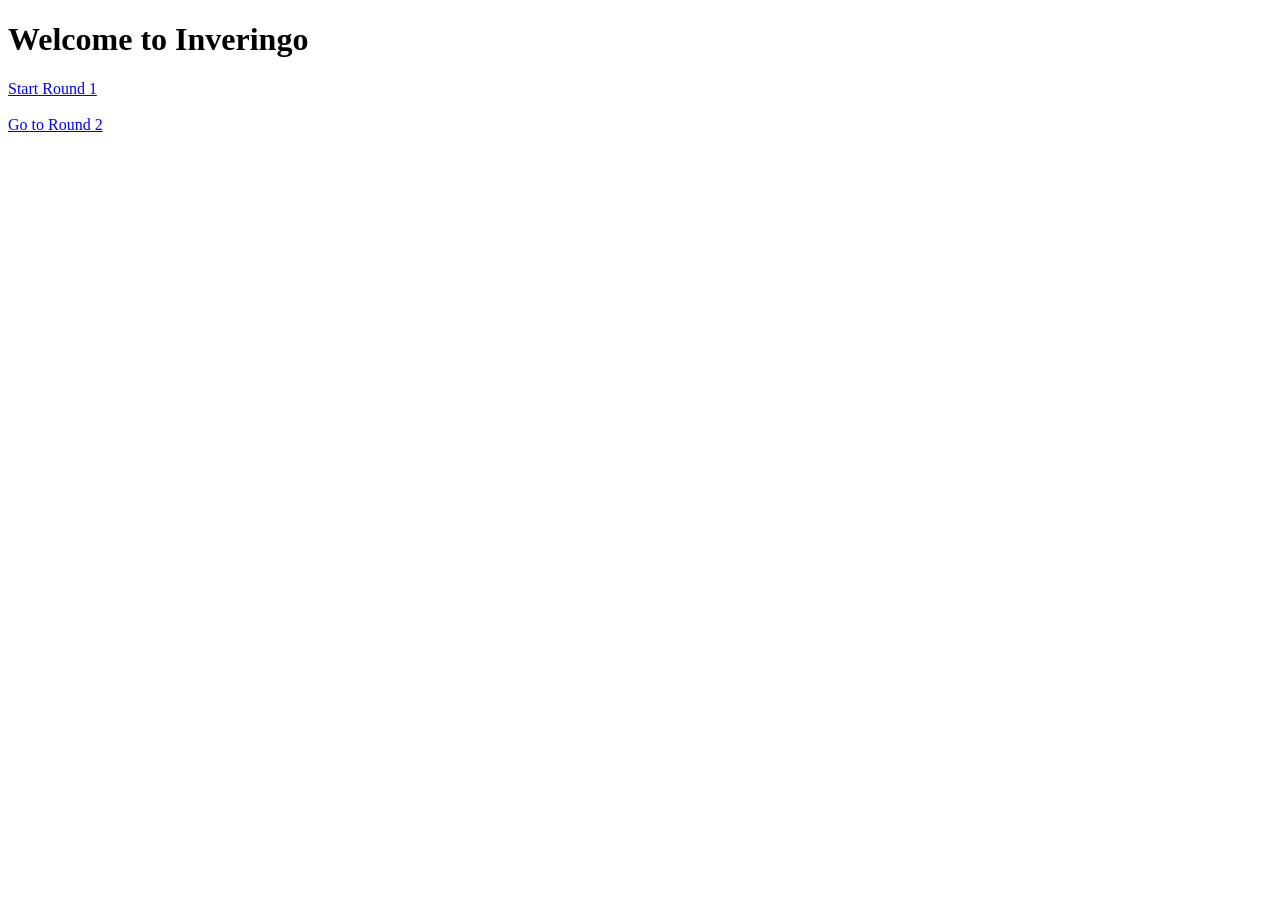
<file: index.html>
<!DOCTYPE html>
<html>
<head>
    <title>Inveringo Event</title>
</head>
<body>
    <h1>Welcome to Inveringo</h1>
    <a href="round1.html">Start Round 1</a><br><br>
    <a href="round2.html">Go to Round 2</a>
</body>
</html>
</file>
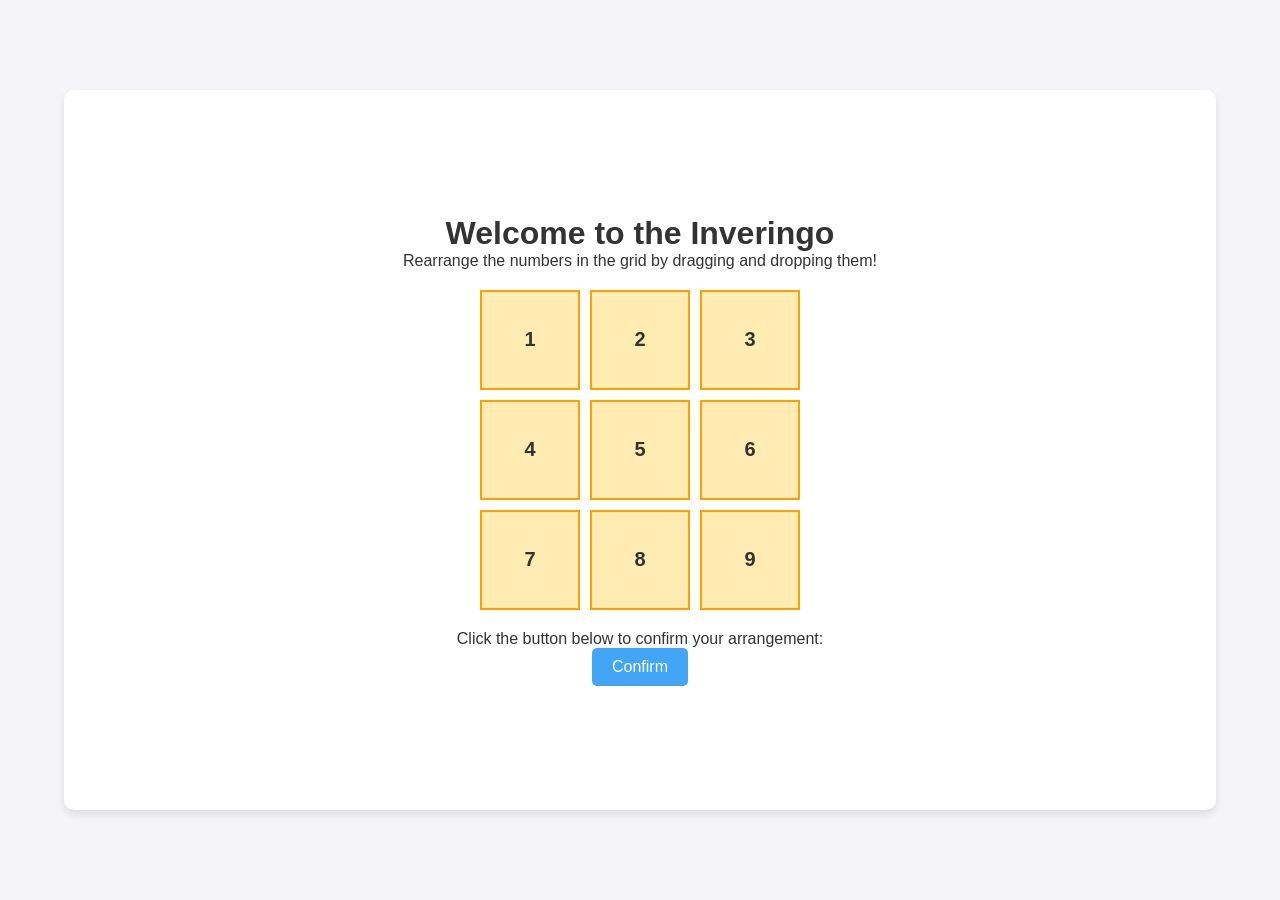
<file: round1.html>
<!DOCTYPE html>
<html lang="en">

<head>
    <meta charset="UTF-8">
    <meta name="viewport" content="width=device-width, initial-scale=1.0">
    <title>Bingo Game</title>
    <link rel="stylesheet" href="styles.css">
</head>

<body>
    <div class="container">
        <!-- Setup Section -->
        <div id="setup-container" class="welcome-container">
            <h1>Welcome to the Inveringo</h1>
            <p>Rearrange the numbers in the grid by dragging and dropping them!</p>
            <div class="rearrange-container">
                <div class="grid" id="setup-grid">
                    <div class="cell" draggable="true">1</div>
                    <div class="cell" draggable="true">2</div>
                    <div class="cell" draggable="true">3</div>
                    <div class="cell" draggable="true">4</div>
                    <div class="cell" draggable="true">5</div>
                    <div class="cell" draggable="true">6</div>
                    <div class="cell" draggable="true">7</div>
                    <div class="cell" draggable="true">8</div>
                    <div class="cell" draggable="true">9</div>
                </div>
                <p>Click the button below to confirm your arrangement:</p>
                <button id="confirm-button">Confirm</button>
            </div>
        </div>

        <!-- Game Section (Hidden Initially) -->
        <div id="game-container" class="hidden">
            <div id="timer">15:00</div>
            <div id="score-display">Score: 0 pts</div>

            <!-- Questions Section -->
            <div class="questions-section">
                <h2>Question</h2>
                <div id="question-box">
                    <p id="current-question"></p>
                </div>
                <input type="text" id="answer-input" placeholder="Enter your answer" />
                <div class="buttons">
                    <button id="next-button">Next</button>
                </div>
                <button id="submit-button">Submit</button>
            </div>

            <!-- Bingo Board Section -->
            <div class="bingo-section">
                <h2>Bingo Board</h2>
                <div class="bingo-grid" id="bingo-grid">
                    <div class="cell" id="cell-0"></div>
                    <div class="cell" id="cell-1"></div>
                    <div class="cell" id="cell-2"></div>
                    <div class="cell" id="cell-3"></div>
                    <div class="cell" id="cell-4"></div>
                    <div class="cell" id="cell-5"></div>
                    <div class="cell" id="cell-6"></div>
                    <div class="cell" id="cell-7"></div>
                    <div class="cell" id="cell-8"></div>
                </div>

                <!-- Words Display -->
                <div class="words-display">
                    <h3>Generated Letters</h3>
                    <div id="generated-words">
                        <p id="no-words">No Letter generated yet.</p>
                    </div>
                </div>

                <!-- Notification Section -->
                <div id="notification" class="hidden">
                    <p>You have generated a new Letter!</p>
                    <br />
                    <p>Proceed to the next step?</p>
                    <button id="proceed-button">Next</button>
                </div>
            </div>
        </div>
    </div>

    <!-- ⚡ Risk / Safe Modal -->
    <div id="risk-modal" class="game-modal hidden">
        <div class="modal-box">
            <h2 class="modal-title">⚔️ Choose Your Mode</h2>
            <p class="modal-subtitle">Declare <strong>before</strong> seeing the question!</p>
            <div class="modal-options">
                <button id="risk-safe-btn" class="modal-btn safe-btn">
                    🛡️ SAFE
                    <span>Correct → +10 pts<br>Wrong → 0 pts</span>
                </button>
                <button id="risk-risk-btn" class="modal-btn risk-btn">
                    🎲 RISK
                    <span>Correct → +25 pts<br>Wrong → −15 pts</span>
                </button>
            </div>
        </div>
    </div>

    <!-- ⚡ Power Cell Reward Modal -->
    <div id="power-modal" class="game-modal hidden">
        <div class="modal-box power-modal-box">
            <h2 class="modal-title">⚡ POWER CELL ACTIVATED!</h2>
            <p class="modal-subtitle">Choose your reward:</p>
            <div class="modal-options">
                <button id="power-bonus-btn" class="modal-btn power-btn">
                    💰 +20 Bonus
                    <span>Instant score boost</span>
                </button>
                <button id="power-remove-btn" class="modal-btn power-btn">
                    🗑️ Remove Penalty
                    <span>Undo last −15</span>
                </button>
                <button id="power-freerisk-btn" class="modal-btn power-btn">
                    🛡️ Free Risk Token
                    <span>Next RISK has no penalty</span>
                </button>
            </div>
        </div>
    </div>

    <!-- Toast Notification -->
    <div id="toast-notification" class="toast"></div>

    <script src="questions_round1.js"></script>
    <script src="riddles.js"></script>
    <script src="script.js"></script>
    <script>
        document.addEventListener('contextmenu', event => event.preventDefault());
        document.onkeydown = function (e) {
            if (e.keyCode == 123) return false;
            if (e.ctrlKey && e.shiftKey && e.keyCode == 73) return false;
            if (e.ctrlKey && e.keyCode == 85) return false;
        };
    </script>
</body>

</html>
</file>
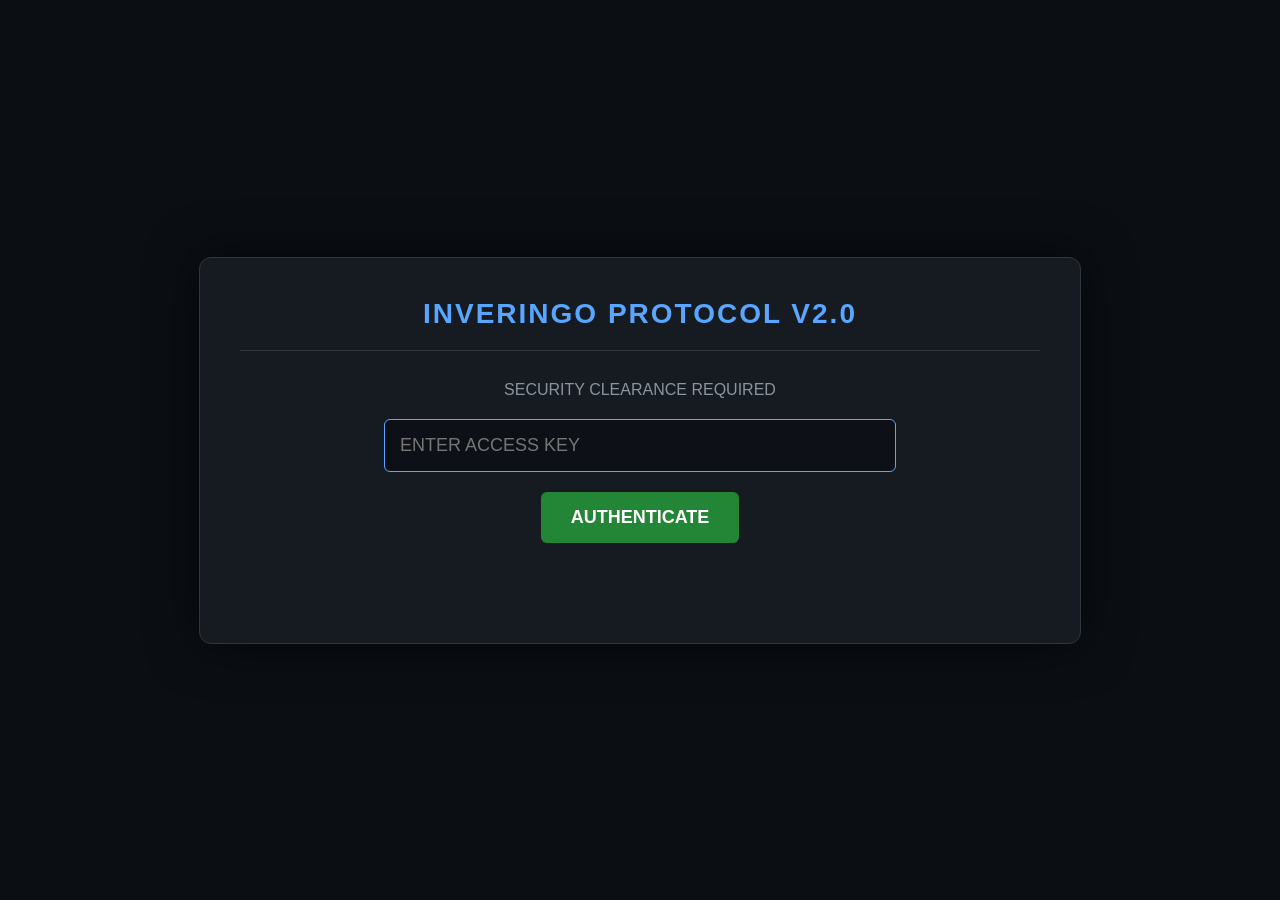
<file: round2.html>
<!DOCTYPE html>
<html>

<head>
    <meta charset="UTF-8">
    <title>Round 2 - Inveringo Challenge</title>
    <style>
        body {
            background: #0b0f14;
            color: #e6edf3;
            font-family: 'Segoe UI', Arial, sans-serif;
            display: flex;
            justify-content: center;
            align-items: center;
            min-height: 100vh;
            margin: 0;
        }

        .container {
            width: 800px;
            background: #161b22;
            border: 1px solid #30363d;
            border-radius: 12px;
            padding: 40px;
            box-shadow: 0 0 50px rgba(0, 0, 0, 0.7);
            text-align: center;
            position: relative;
            z-index: 10;
        }

        .header {
            font-size: 28px;
            font-weight: bold;
            margin-bottom: 30px;
            color: #58a6ff;
            text-transform: uppercase;
            letter-spacing: 2px;
            border-bottom: 1px solid #30363d;
            padding-bottom: 20px;
        }

        .input-group {
            margin: 20px 0;
        }

        input {
            width: 60%;
            padding: 15px;
            background: #0d1117;
            border: 1px solid #30363d;
            color: #c9d1d9;
            border-radius: 6px;
            font-size: 18px;
            outline: none;
            transition: border-color 0.3s;
        }

        input:focus {
            border-color: #58a6ff;
        }

        button {
            padding: 15px 30px;
            background: #238636;
            border: none;
            color: white;
            border-radius: 6px;
            font-size: 18px;
            font-weight: bold;
            cursor: pointer;
            transition: background 0.3s;
        }

        button:hover {
            background: #2ea043;
        }

        .status {
            margin-top: 20px;
            font-size: 16px;
            height: 24px;
        }

        .error {
            color: #ff7b72;
        }

        .success {
            color: #3fb950;
        }

        .hidden {
            display: none !important;
            pointer-events: none !important;
        }

        /* Stage 2 Specifics */
        #questionBox {
            background: #0d1117;
            padding: 20px;
            border-radius: 8px;
            border: 1px solid #30363d;
            margin-bottom: 20px;
            text-align: left;
            font-family: 'Consolas', 'Monaco', monospace;
        }

        .code-label {
            color: #8b949e;
            font-size: 14px;
            margin-bottom: 5px;
            display: block;
        }

        .code-snippet {
            background: #161b22;
            color: #e6edf3;
            padding: 15px;
            border-radius: 6px;
            border-left: 3px solid #58a6ff;
            margin-bottom: 15px;
            white-space: pre-wrap;
            font-size: 18px;
        }

        .code-output {
            background: #161b22;
            color: #7ee787;
            padding: 15px;
            border-radius: 6px;
            border-left: 3px solid #238636;
            margin-bottom: 10px;
            white-space: pre-wrap;
            font-size: 18px;
        }

        #timerDisplay {
            font-size: 18px;
            color: #f2cc60;
            font-family: monospace;
            margin-bottom: 15px;
        }

        #statsDisplay {
            display: flex;
            justify-content: space-between;
            margin-bottom: 15px;
            color: #8b949e;
            font-size: 14px;
        }

        .hint-btn {
            background: #21262d;
            border: 1px solid #30363d;
            color: #c9d1d9;
            padding: 10px 15px;
            border-radius: 6px;
            cursor: pointer;
            margin-top: 15px;
            transition: all 0.3s;
        }

        .hint-btn:hover:not(:disabled) {
            background: #30363d;
            border-color: #8b949e;
        }

        .hint-btn:disabled {
            opacity: 0.5;
            cursor: not-allowed;
        }

        .hint-text {
            margin-top: 10px;
            padding: 10px;
            background: #1f2428;
            border-left: 3px solid #f2cc60;
            color: #f2cc60;
            font-size: 14px;
            text-align: left;
        }

        /* Modal specific styles */
        .modal-overlay {
            position: fixed;
            top: 0;
            left: 0;
            right: 0;
            bottom: 0;
            background: rgba(0, 0, 0, 0.8);
            display: flex;
            justify-content: center;
            align-items: center;
            z-index: 9999;
        }

        .hint-modal {
            background: #161b22;
            padding: 30px;
            border-radius: 12px;
            border: 1px solid #30363d;
            width: 400px;
            text-align: center;
            position: relative;
            z-index: 10000;
            /* Ensure modal content is explicitly above overlay */
            pointer-events: auto !important;
            /* Ensure clicks register on the modal */
        }

        .hint-option {
            margin: 15px 0;
            padding: 15px;
            border: 1px solid #30363d;
            border-radius: 8px;
            cursor: pointer;
            transition: all 0.2s;
            pointer-events: auto;
            /* Ensure clickable */
            background: transparent;
            width: 100%;
            text-align: center;
            display: block;
        }

        .hint-option:hover {
            border-color: #58a6ff;
            background: #1f2428;
        }

        .hint-option h3 {
            margin: 0 0 5px 0;
            color: #58a6ff;
            font-size: 18px;
        }

        .hint-option p {
            margin: 0;
            font-size: 14px;
            color: #8b949e;
        }

        .score-display {
            font-size: 20px;
            color: #58a6ff;
            font-weight: bold;
            margin-bottom: 15px;
        }

        .final-score {
            font-size: 48px;
            color: #58a6ff;
            margin: 20px 0;
        }

        /* Failsafe to ensure clicks aren't intercepted by invisible containers */
        #stage2 {
            position: relative;
            z-index: 10;
        }

        button {
            position: relative;
            z-index: 50;
        }
    </style>
</head>

<body>

    <div class="container">
        <div class="header">Inveringo Protocol v2.0</div>

        <!-- Stage 1: Authentication -->
        <div id="stage1">
            <p style="color: #8b949e; margin-bottom: 20px;">SECURITY CLEARANCE REQUIRED</p>
            <div class="input-group">
                <input id="riddleInput" placeholder="ENTER ACCESS KEY" autocomplete="off"
                    onkeydown="if(event.key==='Enter') checkRiddle()">
            </div>
            <button onclick="checkRiddle()">AUTHENTICATE</button>
            <p id="riddleStatus" class="status"></p>
        </div>

        <!-- Stage 2: Quiz -->
        <div id="stage2" class="hidden">
            <div class="score-display">Score: <span id="scoreTracker">0</span> pts</div>

            <div id="statsDisplay">
                <span>Hints Left: <span id="hintsLeftDisplay" style="color:#f2cc60">2</span></span>
                <span id="progressDisplay">Question 1/5</span>
            </div>

            <div id="timerDisplay">Time Left: 20:00</div>

            <div id="questionBox">
                <span class="code-label">INPUT CODE:</span>
                <div id="codeSnippet" class="code-snippet">Loading...</div>

                <span class="code-label">EXPECTED OUTPUT:</span>
                <div id="expectedOutput" class="code-output">Loading...</div>
            </div>

            <div class="input-group" style="display: flex; gap: 10px; justify-content: center;">
                <input id="inputA" placeholder="Input A" autocomplete="off" style="width: 45%;">
                <input id="inputB" placeholder="Input B" autocomplete="off"
                    onkeydown="if(event.key==='Enter') checkAnswer()" style="width: 45%;">
            </div>

            <button onclick="checkAnswer()">SUBMIT INPUTS</button>
            <button id="showHintBtn" class="hint-btn" onclick="openHintModal()">USE HINT CARD</button>

            <div id="activeHint" class="hint-text hidden"></div>
            <p id="quizStatus" class="status"></p>
        </div>

        <!-- Hint Modal -->
        <div id="hintModal" class="modal-overlay hidden">
            <div class="hint-modal">
                <h2 style="color: #f2cc60; margin-top: 0;">Use a Hint Card</h2>
                <p>You have <strong id="modalHintsLeft">2</strong> Hint Cards remaining.</p>
                <p style="font-size: 14px; color: #8b949e;">Max 1 hint per question.</p>

                <button class="hint-option" onclick="buyHint('soft')">
                    <h3>Soft Hint (-5 pts)</h3>
                    <p>Guidance on logical direction.</p>
                </button>

                <button class="hint-option" style="border-color: #ff7b72" onclick="buyHint('strong')">
                    <h3 style="color: #ff7b72">Strong Hint (-10 pts)</h3>
                    <p>Direct pointer to edge cases / tricky lines.</p>
                </button>

                <button class="hint-btn" style="margin-top: 10px; width: 100%"
                    onclick="closeHintModal()">CANCEL</button>
            </div>
        </div>

        <!-- Final Result -->
        <div id="stageFinal" class="hidden">
            <h2>SESSION COMPLETE</h2>
            <div id="finalScoreArea"></div>
        </div>

    </div>

    <script src="questions_round2.js"></script>
    <script>
        let questions = [];
        let currentIndex = 0;
        let score = 0;

        let attemptsUsedThisQuestion = 0;
        let totalIncorrectAttempts = 0;
        let totalHintsUsed = 0;
        let hintCardsRemaining = 2; // Total for round
        let hintUsedOnCurrent = false;

        let timer;
        let timeLeft = 1200; // 20 Minutes (1200 seconds)
        let startTime;

        const quizStatus = document.getElementById("quizStatus");
        const inputA = document.getElementById("inputA");
        const inputB = document.getElementById("inputB");
        const activeHint = document.getElementById("activeHint");
        const scoreTracker = document.getElementById("scoreTracker");

        // Parse URL Parameter
        const urlParams = new URLSearchParams(window.location.search);
        const topic = urlParams.get('topic');

        window.onload = function () {
            if (topic && round2Questions[topic]) {
                startRound2(topic);
            } else {
                document.getElementById("stage1").style.display = 'block';
                document.getElementById("stage2").classList.add("hidden");
                document.getElementById("riddleInput").focus();
            }
        };

        function checkRiddle() {
            let val = document.getElementById("riddleInput").value.trim().toUpperCase();

            if (typeof round2Questions === 'undefined') {
                alert("Error: Question database not loaded. Please refresh the page.");
                return;
            }

            if (round2Questions[val]) {
                startRound2(val);
            } else {
                const status = document.getElementById("riddleStatus");
                status.className = "status error";
                status.innerText = "ACCESS DENIED: INVALID KEY";
                const container = document.querySelector('.container');
                container.style.transform = "translateX(10px)";
                setTimeout(() => container.style.transform = "translateX(0)", 100);
            }
        }

        function startRound2(topicKey) {
            document.querySelector('.header').innerText = `ROUND 2: ${topicKey} PROTOCOL`;
            document.getElementById("stage1").style.display = 'none';
            document.getElementById("stage2").classList.remove("hidden");

            const pool = round2Questions[topicKey];
            questions = pool.sort(() => Math.random() - 0.5).slice(0, 5);

            startTime = Date.now();
            updateScore(0);
            loadQuestion();
        }

        function updateScore(points) {
            score += points;
            scoreTracker.innerText = score;
        }

        let isTransitioning = false;

        function loadQuestion() {
            isTransitioning = false;
            if (currentIndex >= questions.length) {
                showFinal();
                return;
            }

            let q = questions[currentIndex];
            attemptsUsedThisQuestion = 0;
            hintUsedOnCurrent = false;

            // Reset UI
            inputA.value = "";
            inputB.value = "";
            inputA.focus();
            quizStatus.innerText = "";
            quizStatus.className = "status";
            activeHint.classList.add("hidden");
            activeHint.innerText = "";

            document.getElementById("showHintBtn").disabled = hintCardsRemaining <= 0;
            document.getElementById("hintsLeftDisplay").innerText = hintCardsRemaining;

            document.getElementById("codeSnippet").innerText = q.snippet;
            document.getElementById("expectedOutput").innerText = q.output;
            document.getElementById("progressDisplay").innerText = `Question ${currentIndex + 1}/${questions.length}`;

            startTimer();
        }

        // Hint System Logistics
        function openHintModal() {
            console.log("Opening hint modal. Hints remaining:", hintCardsRemaining, "Used on current:", hintUsedOnCurrent);
            if (hintCardsRemaining <= 0 || hintUsedOnCurrent) return;
            document.getElementById("modalHintsLeft").innerText = hintCardsRemaining;
            document.getElementById("hintModal").classList.remove("hidden");

            // disable buttons if not enough score to cover penalty? Optional. We allow negative scores.
        }

        function closeHintModal() {
            console.log("Closing hint modal");
            document.getElementById("hintModal").classList.add("hidden");
        }

        function buyHint(type) {
            console.log("Buying hint:", type);
            if (hintCardsRemaining <= 0 || hintUsedOnCurrent) return;

            let q = questions[currentIndex];
            let penalty = (type === 'soft') ? -5 : -10;
            let hintText = (type === 'soft') ? q.softHint : q.strongHint;

            updateScore(penalty);
            hintCardsRemaining--;
            totalHintsUsed++;
            hintUsedOnCurrent = true;

            document.getElementById("hintsLeftDisplay").innerText = hintCardsRemaining;
            document.getElementById("showHintBtn").disabled = true; // max 1 per question

            activeHint.innerText = `💡 Hint (${type}): ${hintText}`;
            activeHint.classList.remove("hidden");

            closeHintModal();
        }

        function startTimer() {
            clearInterval(timer);
            updateTimerDisplay();

            timer = setInterval(() => {
                timeLeft--;
                updateTimerDisplay();

                if (timeLeft <= 0) {
                    clearInterval(timer);
                    quizStatus.className = "status error";
                    quizStatus.innerText = "CRITICAL FAILURE: TIME EXPIRED";
                    setTimeout(showFinal, 1500);
                }
            }, 1000);
        }

        function updateTimerDisplay() {
            const minutes = Math.floor(timeLeft / 60);
            const seconds = timeLeft % 60;
            const text = `${minutes.toString().padStart(2, '0')}:${seconds.toString().padStart(2, '0')}`;
            const display = document.getElementById("timerDisplay");
            display.innerText = "Time Left: " + text;

            if (timeLeft <= 120) {
                display.style.color = "#ff7b72"; // Red warning last 2 mins
            } else {
                display.style.color = "#f2cc60";
            }
        }

        function checkAnswer() {
            if (isTransitioning) return;

            let valA = inputA.value.trim();
            let valB = inputB.value.trim();
            let q = questions[currentIndex];

            if (!valA || !valB) {
                quizStatus.className = "status error";
                quizStatus.innerText = "ERROR: TWO INPUTS REQUIRED";
                return;
            }

            if (valA === valB) {
                quizStatus.className = "status error";
                quizStatus.innerText = "ERROR: INPUTS MUST BE DIFFERENT";
                return;
            }

            // Dual Validation
            // Question data should have `validAnswers` array.
            // A correct submission is when BOTH valA and valB exist in the validAnswers array.
            let isValidA = false;
            let isValidB = false;

            for (let ans of q.validAnswers) {
                // String match validation
                if (ans.toLowerCase() === valA.toLowerCase()) isValidA = true;
                if (ans.toLowerCase() === valB.toLowerCase()) isValidB = true;
            }

            if (isValidA && isValidB) {
                isTransitioning = true;
                updateScore(50); // Correct dual-input reward
                quizStatus.className = "status success";
                quizStatus.innerText = "CORRECT";
                setTimeout(nextQuestion, 1200);
            } else {
                attemptsUsedThisQuestion++;
                totalIncorrectAttempts++;
                updateScore(-10); // Penalty for wrong guess

                quizStatus.className = "status error";
                quizStatus.innerText = "❌ INCORRECT / INVALID COMBINATION (-10 pts)";

                if (attemptsUsedThisQuestion >= 2) {
                    isTransitioning = true;
                    quizStatus.innerText = "❌ MAX ATTEMPTS REACHED. MOVING ON...";
                    setTimeout(nextQuestion, 1500);
                }
            }
        }

        function nextQuestion() {
            currentIndex++;
            loadQuestion();
        }

        function showFinal() {
            document.getElementById("stage2").classList.add("hidden");
            document.getElementById("stageFinal").classList.remove("hidden");

            const totalSeconds = Math.round((Date.now() - startTime) / 1000);
            const minutes = Math.floor(totalSeconds / 60);
            const seconds = totalSeconds % 60;
            const timeText = minutes > 0 ? `${minutes}m ${seconds}s` : `${seconds}s`;

            document.getElementById("finalScoreArea").innerHTML = `
            <div class="final-score">${score} pts</div>
            <p style="font-size: 20px; color: ${score > 0 ? '#3fb950' : '#ff7b72'}">EVALUATION COMPLETE</p>
            <div style="background: #0d1117; padding: 20px; border-radius: 8px; border: 1px solid #30363d; margin-top: 20px; text-align: left;">
                <h3 style="color: #58a6ff; margin-top: 0">Tie-Breaker Metrics:</h3>
                <p>⏱️ Total Time Taken: <strong>${timeText}</strong> <em>(Lower is better)</em></p>
                <p>💡 Hint Cards Used: <strong>${totalHintsUsed} / 2</strong> <em>(Lower is better)</em></p>
                <p>❌ Incorrect Attempts: <strong>${totalIncorrectAttempts}</strong> <em>(Lower is better)</em></p>
            </div>
        `;
        }
    </script>

    <script>
        document.addEventListener('contextmenu', event => event.preventDefault());
        document.onkeydown = function (e) {
            if (e.keyCode == 123) return false; // F12
            if (e.ctrlKey && e.shiftKey && e.keyCode == 73) return false; // Ctrl+Shift+I
            if (e.ctrlKey && e.keyCode == 85) return false; // Ctrl+U
        };
    </script>
</body>

</html>
</file>
<file: styles.css>
/* General Reset */
* {
    margin: 0;
    padding: 0;
    box-sizing: border-box;
}

/* Body Styling */
body {
    font-family: Arial, sans-serif;
    background-color: #f4f4f9;
    color: #333;
    display: flex;
    justify-content: center;
    align-items: center;
    height: 100vh;
    margin: 0;
}

/* Container */
.container {
    display: flex;
    width: 90%;
    max-width: 1200px;
    height: 80%;
    background: #ffffff;
    box-shadow: 0 4px 8px rgba(0, 0, 0, 0.1);
    border-radius: 10px;
    overflow: hidden;
    position: relative;
}

/* Welcome Container (Setup) */
.welcome-container {
    text-align: center;
    width: 100%;
    height: 100%;
    display: flex;
    flex-direction: column;
    justify-content: center;
    align-items: center;
}

.rearrange-container {
    margin-top: 20px;
    display: flex;
    flex-direction: column;
    align-items: center;
}

/* Shared Grid Styles */
.grid,
.bingo-grid {
    display: grid;
    grid-template-columns: repeat(3, 100px);
    gap: 10px;
    margin-bottom: 20px;
}

/* Cell Styling */
.cell {
    width: 100px;
    height: 100px;
    display: flex;
    justify-content: center;
    align-items: center;
    background-color: #ffecb3;
    border: 2px solid #ffa000;
    font-size: 20px;
    font-weight: bold;
    cursor: pointer;
    transition: background 0.3s;
    user-select: none;
    position: relative;
}

/* Dragging State */
.cell.dragging {
    background-color: #81c784;
    opacity: 0.8;
    cursor: grabbing;
}

/* Game Cell States */
.cell.strike {
    background: #81c784;
    color: #fff;
    cursor: default;
}

.cell.disabled {
    background: #e0e0e0;
    cursor: not-allowed;
}

/* ⚡ Power Cell */
.cell.power-cell {
    border: 2px solid #ff9800;
    box-shadow: 0 0 12px 4px rgba(255, 152, 0, 0.7);
    animation: power-pulse 1.4s infinite;
}

.cell.power-cell::after {
    content: '⚡';
    position: absolute;
    top: 3px;
    right: 4px;
    font-size: 14px;
    line-height: 1;
}

@keyframes power-pulse {

    0%,
    100% {
        box-shadow: 0 0 10px 3px rgba(255, 152, 0, 0.6);
    }

    50% {
        box-shadow: 0 0 20px 8px rgba(255, 200, 0, 0.9);
    }
}

/* Button Styling */
button {
    padding: 10px 20px;
    border: none;
    border-radius: 5px;
    background-color: #42a5f5;
    color: white;
    font-size: 16px;
    cursor: pointer;
    transition: background 0.3s;
}

button:hover {
    background-color: #1e88e5;
}

button:disabled {
    background-color: #90caf9;
    cursor: not-allowed;
}

/* Hidden Utility */
.hidden {
    display: none !important;
}

/* Game Layout (When Active) */
#game-container {
    display: flex;
    width: 100%;
    height: 100%;
}

/* Score Display */
#score-display {
    position: absolute;
    top: 20px;
    left: 20px;
    font-size: 18px;
    font-weight: bold;
    color: #1b5e20;
    background: #e8f5e9;
    border: 2px solid #4caf50;
    padding: 8px 16px;
    border-radius: 8px;
    box-shadow: 0 2px 6px rgba(0, 0, 0, 0.15);
    z-index: 1000;
    transition: color 0.3s, background 0.3s;
}

#score-display.score-negative {
    color: #b71c1c;
    background: #ffebee;
    border-color: #f44336;
}

/* Questions Section */
.questions-section {
    width: 40%;
    padding: 20px;
    background: #e3f2fd;
    border-right: 2px solid #bbdefb;
    display: flex;
    flex-direction: column;
    align-items: center;
    position: relative;
}

.questions-section h2 {
    margin-bottom: 20px;
}

#question-box {
    width: 100%;
    text-align: center;
    margin-bottom: 10px;
    padding: 10px;
    background: #ffffff;
    border: 1px solid #ccc;
    border-radius: 5px;
    font-size: 16px;
    min-height: 60px;
    display: flex;
    align-items: center;
    justify-content: center;
}

#answer-input {
    width: 80%;
    padding: 10px;
    margin-bottom: 10px;
    border: 1px solid #ccc;
    border-radius: 5px;
}

.buttons {
    display: flex;
    justify-content: space-around;
    width: 100%;
    margin-bottom: 10px;
}

/* Bingo Section */
.bingo-section {
    width: 60%;
    padding: 20px;
    display: flex;
    flex-direction: column;
    align-items: center;
    justify-content: space-between;
    position: relative;
}

/* Words Display */
.words-display {
    text-align: center;
    margin-top: 20px;
}

#generated-words span {
    font-size: 1.5em;
    font-weight: bold;
    color: #d32f2f;
    margin: 0 5px;
}

/* Notification Section */
#notification {
    background: #fff;
    padding: 20px;
    border: 2px solid #4caf50;
    border-radius: 10px;
    position: absolute;
    top: 50%;
    left: 50%;
    transform: translate(-50%, -50%);
    text-align: center;
    box-shadow: 0 4px 15px rgba(0, 0, 0, 0.2);
    z-index: 100;
}

/* Timer Styling */
#timer {
    position: absolute;
    top: 20px;
    right: 20px;
    font-size: 24px;
    font-weight: bold;
    color: #d32f2f;
    background: #fff;
    padding: 10px 20px;
    border-radius: 5px;
    box-shadow: 0 2px 5px rgba(0, 0, 0, 0.2);
    z-index: 1000;
}

/* ============================================================
   GAME MODAL (Risk + Power Cell)
   ============================================================ */
.game-modal {
    position: fixed;
    inset: 0;
    background: rgba(0, 0, 0, 0.75);
    display: flex;
    justify-content: center;
    align-items: center;
    z-index: 9000;
    backdrop-filter: blur(4px);
}

.modal-box {
    background: #1a1a2e;
    border: 2px solid #42a5f5;
    border-radius: 16px;
    padding: 36px 40px;
    text-align: center;
    color: white;
    max-width: 520px;
    width: 90%;
    box-shadow: 0 8px 40px rgba(0, 0, 0, 0.6);
    animation: modalPop 0.25s ease-out;
}

.power-modal-box {
    border-color: #ff9800;
    box-shadow: 0 8px 40px rgba(255, 152, 0, 0.4);
}

@keyframes modalPop {
    from {
        transform: scale(0.85);
        opacity: 0;
    }

    to {
        transform: scale(1);
        opacity: 1;
    }
}

.modal-title {
    font-size: 1.7em;
    font-weight: bold;
    margin-bottom: 8px;
}

.modal-subtitle {
    color: #aaa;
    margin-bottom: 28px;
    font-size: 1em;
}

.modal-options {
    display: flex;
    gap: 16px;
    justify-content: center;
    flex-wrap: wrap;
}

.modal-btn {
    display: flex;
    flex-direction: column;
    align-items: center;
    gap: 8px;
    padding: 18px 24px;
    border-radius: 12px;
    font-size: 1.15em;
    font-weight: bold;
    cursor: pointer;
    border: none;
    min-width: 130px;
    transition: transform 0.15s, filter 0.15s;
}

.modal-btn span {
    font-size: 0.72em;
    font-weight: normal;
    color: rgba(255, 255, 255, 0.8);
    line-height: 1.4;
}

.modal-btn:hover {
    transform: translateY(-3px);
    filter: brightness(1.15);
}

.safe-btn {
    background: #2e7d32;
    color: white;
}

.risk-btn {
    background: #c62828;
    color: white;
}

.power-btn {
    background: #e65100;
    color: white;
    min-width: 140px;
}

/* ============================================================
   TOAST NOTIFICATION
   ============================================================ */
.toast {
    position: fixed;
    bottom: 32px;
    left: 50%;
    transform: translateX(-50%) translateY(80px);
    background: #333;
    color: white;
    padding: 12px 28px;
    border-radius: 30px;
    font-size: 1em;
    font-weight: bold;
    z-index: 9999;
    opacity: 0;
    transition: transform 0.35s ease, opacity 0.35s ease;
    pointer-events: none;
    white-space: nowrap;
}

.toast.toast-visible {
    transform: translateX(-50%) translateY(0);
    opacity: 1;
}

.toast-success {
    background: #2e7d32;
}

.toast-danger {
    background: #c62828;
}

.toast-info {
    background: #1565c0;
}

.toast-streak {
    background: #e65100;
}

/* Game Over State */
body.game-over .questions-section,
body.game-over .words-display,
body.game-over #notification,
body.game-over .bingo-section h2,
body.game-over #score-display {
    display: none !important;
}

body.game-over .bingo-section {
    width: 100vw;
    height: 100vh;
    padding: 0;
    margin: 0;
    justify-content: center;
    align-items: center;
    position: fixed;
    top: 0;
    left: 0;
    background: #f4f4f9;
    z-index: 2000;
}

body.game-over .container {
    max-width: none;
    width: 100%;
    height: 100%;
    border-radius: 0;
    box-shadow: none;
    background: transparent;
}

body.game-over .bingo-grid {
    display: grid;
    grid-template-columns: repeat(3, 1fr);
    grid-template-rows: repeat(3, 1fr);
    width: 80vmin;
    height: 80vmin;
    gap: 20px;
}

body.game-over .cell {
    width: 100%;
    height: 100%;
    font-size: 4rem;
}

/* Summary Grid Override */
#summary-grid {
    display: grid !important;
    grid-template-columns: repeat(3, 80px) !important;
    grid-template-rows: repeat(3, 80px) !important;
    gap: 10px !important;
    width: auto !important;
    height: auto !important;
    margin: 0 !important;
    position: static !important;
}

#summary-grid .cell {
    width: 80px !important;
    height: 80px !important;
    font-size: 24px !important;
    cursor: default !important;
}
</file>
